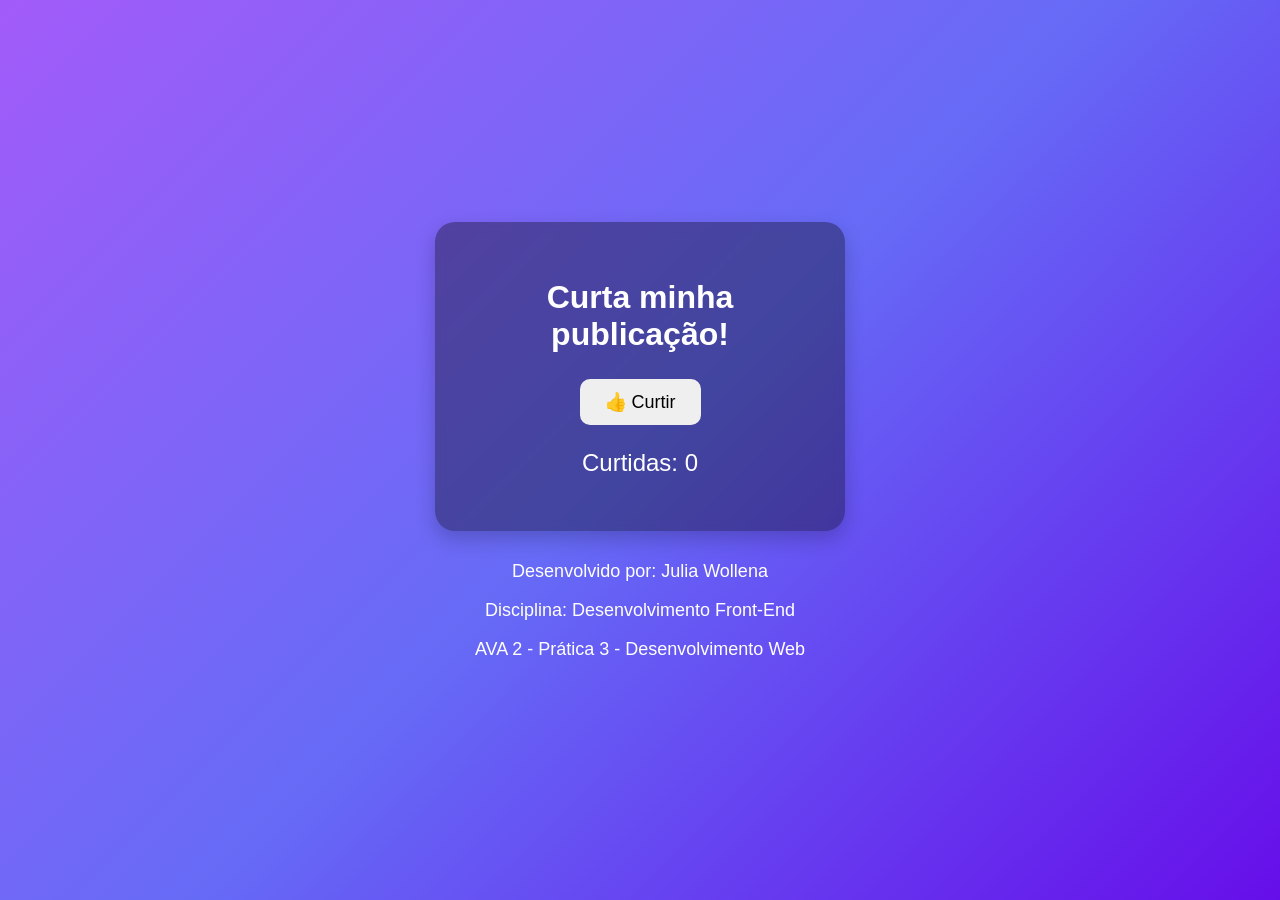
<file: index.html>
<!DOCTYPE html>
<html lang="pt-BR">
<head>
    <meta charset="UTF-8">
    <title>Botão Curtir</title>
    <link rel="stylesheet" href="style.css">
</head>
<body>

    <div class="container">

        <div class="post">
            <h2>Curta minha publicação!</h2>

            <button id="btnCurtir">👍 Curtir</button>

            <p>Curtidas: <span id="contador">0</span></p>
        </div>

        <div class="rodape">
            <p>Desenvolvido por: Julia Wollena </p>
            <p>Disciplina: Desenvolvimento Front-End</p>
            <p>AVA 2 - Prática 3 - Desenvolvimento Web</p>
        </div>

    </div>

    <script src="script.js"></script>
</body>
</html>
</file>
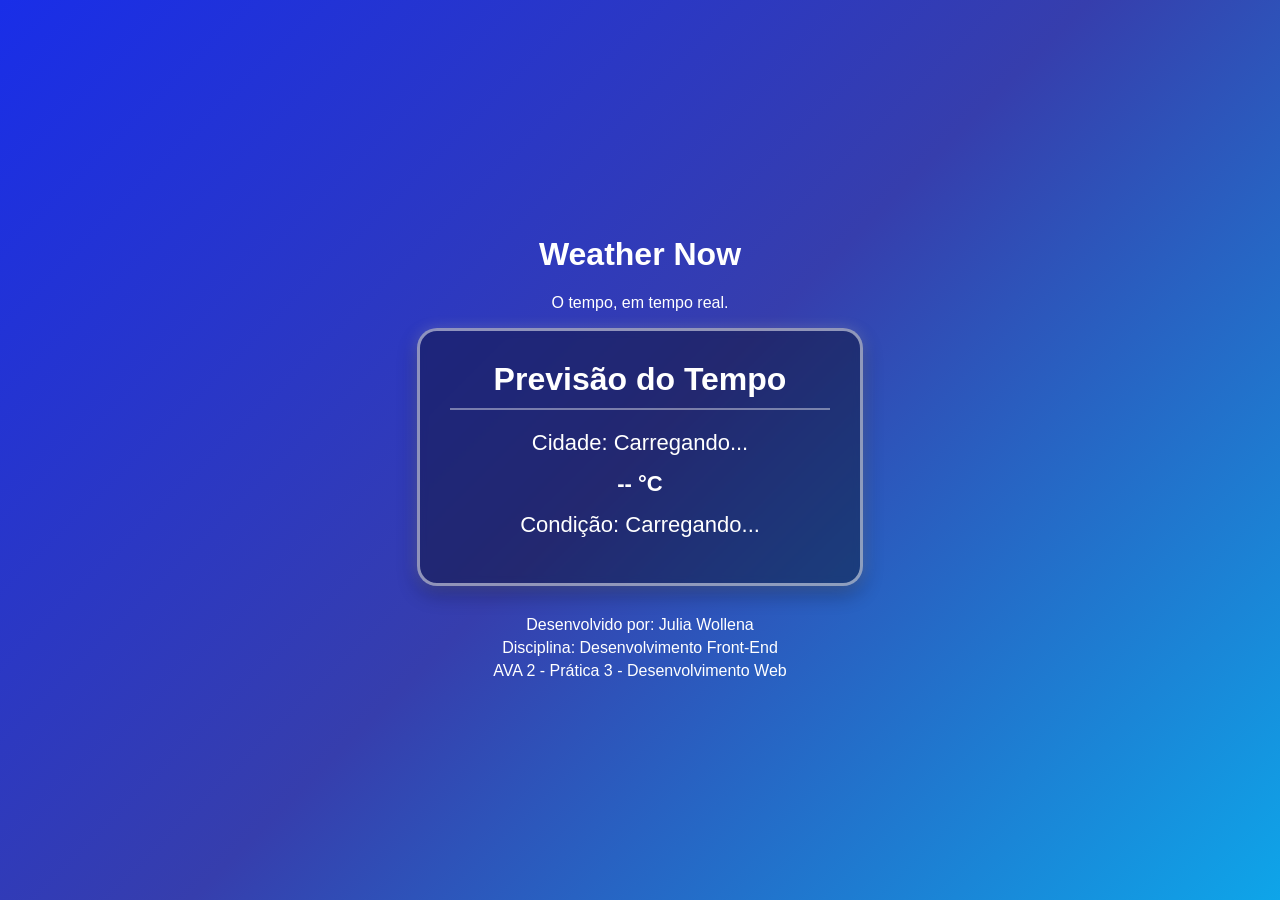
<file: indexava2.html>
<!DOCTYPE html>
<html lang="pt-BR">
<head>
    <meta charset="UTF-8">
    <meta name="viewport" content="width=device-width, initial-scale=1.0">
    <title>Weather Now</title>
    <link rel="stylesheet" href="styleava2.css">
</head>
<body>

    <div class="container">
        <h1>Weather Now</h1>
        <p class="subtitulo">O tempo, em tempo real.</p>

        <div class="card">
            <h2>Previsão do Tempo</h2>

            <p>Cidade: <span id="cidade">Carregando...</span></p>

            <p class="temperatura">
                <span id="temperatura">-- °C</span>
            </p>

            <p>Condição: <span id="condicao">Carregando...</span></p>
        </div>

        <div class="rodape">
            <p>Desenvolvido por: Julia Wollena </p>
            <p>Disciplina: Desenvolvimento Front-End</p>
            <p>AVA 2 - Prática 3 - Desenvolvimento Web</p>
        </div>
    </div>

    <script src="scriptava2.js"></script>

</body>
</html>
</file>
<file: style.css>
body {
    margin: 0;
    height: 100vh;
    font-family: Arial, sans-serif;

    display: flex;
    justify-content: center;
    align-items: center;

    background: linear-gradient(
        135deg,
        #a25bf9,
        #666bf6,
        #660ee9
    );
}

.container {
    text-align: center;
    color: white;
}

.post {
    background: rgba(0, 0, 0, 0.35);
    padding: 30px;
    border-radius: 20px;
    width: 350px;
    margin: 0 auto;

    backdrop-filter: blur(5px);
    box-shadow: 0 8px 20px rgba(0, 0, 0, 0.2);
}

.post h2 {
    font-size: 32px;
}

button {
    padding: 12px 25px;
    font-size: 18px;
    border: none;
    border-radius: 10px;
    cursor: pointer;
}

button:hover {
    transform: scale(1.05);
}

.post p {
    font-size: 24px;
}

.rodape {
    margin-top: 30px;
    font-size: 18px;
}
</file>
<file: styleava2.css>
body {
    margin: 0;
    height: 100vh;
    font-family: Arial, sans-serif;

    display: flex;
    justify-content: center;
    align-items: center;

    background: linear-gradient(
        135deg,
        #192ee8,
        #363ead,
        #0ea5e9
    );
}

.container {
    text-align: center;
    color: white;
}

.card {
    background: rgba(0, 0, 0, 0.35);
    padding: 30px;
    border-radius: 20px;
    width: 380px;
    margin: 0 auto;

    backdrop-filter: blur(5px);

    border: 3px solid rgba(255, 255, 255, 0.5);

    box-shadow:
        0 8px 20px rgba(0, 0, 0, 0.3),
        0 0 15px rgba(255, 255, 255, 0.2);
}

.card h2 {
    font-size: 32px;
    margin-top: 0;
    margin-bottom: 20px;

    border-bottom: 2px solid rgba(255, 255, 255, 0.4);
    padding-bottom: 10px;
}

.card p {
    font-size: 22px;
    margin: 15px 0;
}

.temperatura {
    font-size: 55px;
    font-weight: bold;
    margin: 25px 0;
}

.rodape {
    margin-top: 30px;
    font-size: 16px;
}

.rodape p {
    margin: 5px 0;
}
</file>
